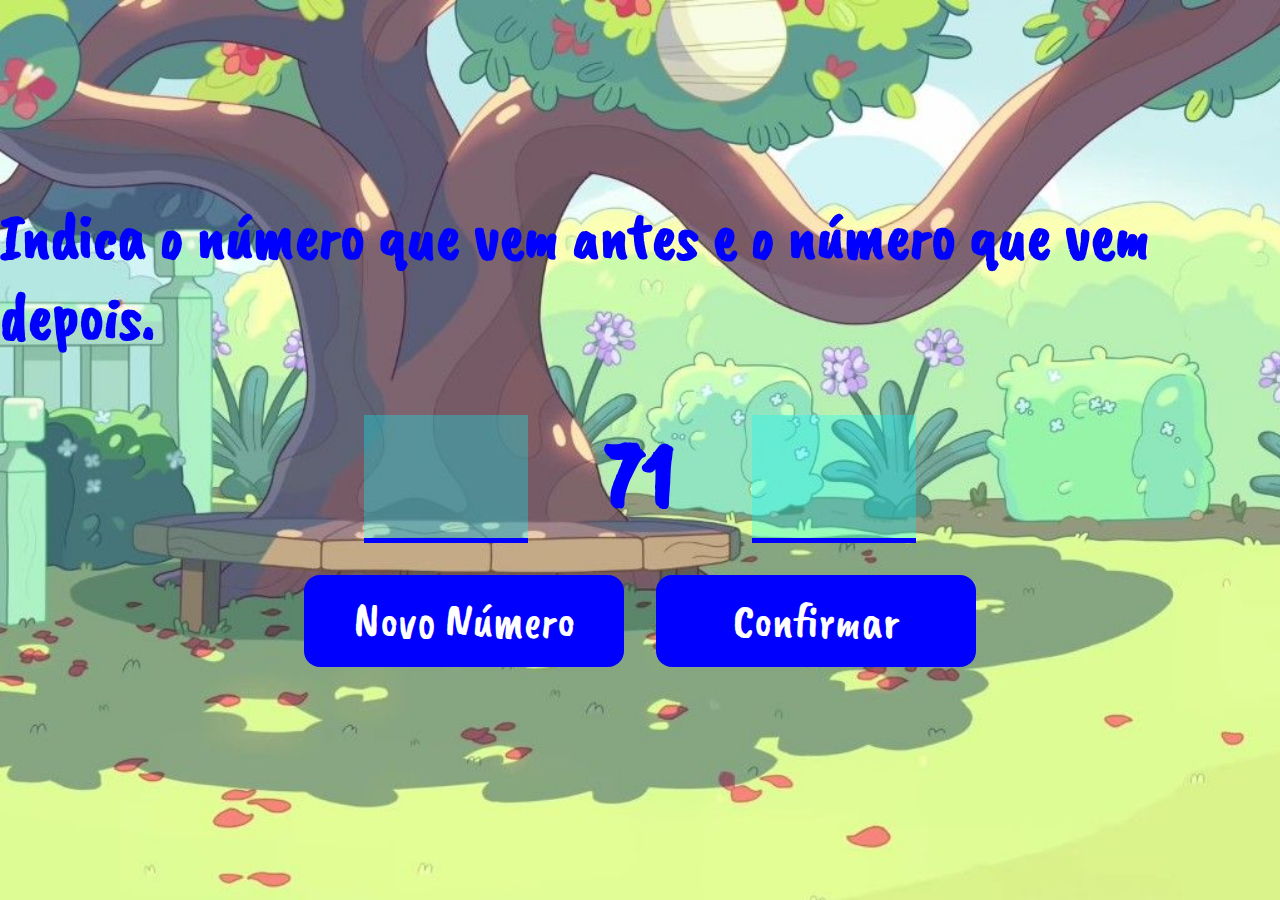
<file: index.html>
<!DOCTYPE html>
<html lang="en">

<head>
    <meta charset="UTF-8">
    <meta name="viewport" content="width=device-width, initial-scale=1.0">
    <title>Jogos da Beatriz</title>
    <link rel="stylesheet" href="style.css">

</head>

<body>
    <audio autoplay loop src="resources/01 Bluey Theme Tune (Instrument Parade).mp3"></audio>
    <div class="main-container">
        <h1 class="description">Indica o número que vem antes e o número que vem depois.</h1>
        <div class="numbers-container">
            <input id="previousNum" class="number"></input>
            <h1 id="randomNum" class="number"></h1>
            <input id="nextNum" class="number"></input>
        </div>
        <div class="btn-container">
            <button id="generateNumBtn">Novo Número</button>
            <button id="confirmBtn">Confirmar</button>
        </div>
        <div class="resultMsg-container">
            <h2 id="resultMsg"></h2>
        </div>
        
    </div>
    <script src="index.js"></script>
</body>
</html>
</file>
<file: style.css>
@import url('https://fonts.googleapis.com/css2?family=Caveat+Brush&display=swap');

body {
    margin: 0;
    font-family: 'Caveat Brush', cursive;
    
}


.main-container {
    background-image: url('resources/bluey-background-backyard.jpg');
    background-size: cover;
    display: flex;
    flex-direction: column;
    justify-content: center;
    height: 100vh;

}

.main-container > * {
    display: flex;
    justify-content: center;
    font-family: 'Caveat Brush', cursive;
    color: blue
}
.description {
    font-size: 4rem;
}

.numbers-container > * {
    margin: 1rem;
    font-size: 6rem;
    width: 10rem;
    text-align: center;
}

.numbers-container input {
    font-family: 'Caveat Brush', cursive;
    border: none;
    border-bottom: 5px solid blue;
    background-color: rgba(0, 255, 255, 0.30);
    color: blue
}

.btn-container > * {
    margin: 1rem;
    padding: 1rem;
    font-size: 2rem;
}

.btn-container button {
    background-color: blue;
    border: none;
    border-radius: 1rem;
    font-family: 'Caveat Brush', cursive;
    color: white;
    font-size: 3rem;
    min-width: 20rem
}

.resultMsg-container {
    height: 4rem;
    font-size: 3rem;
}
</file>
